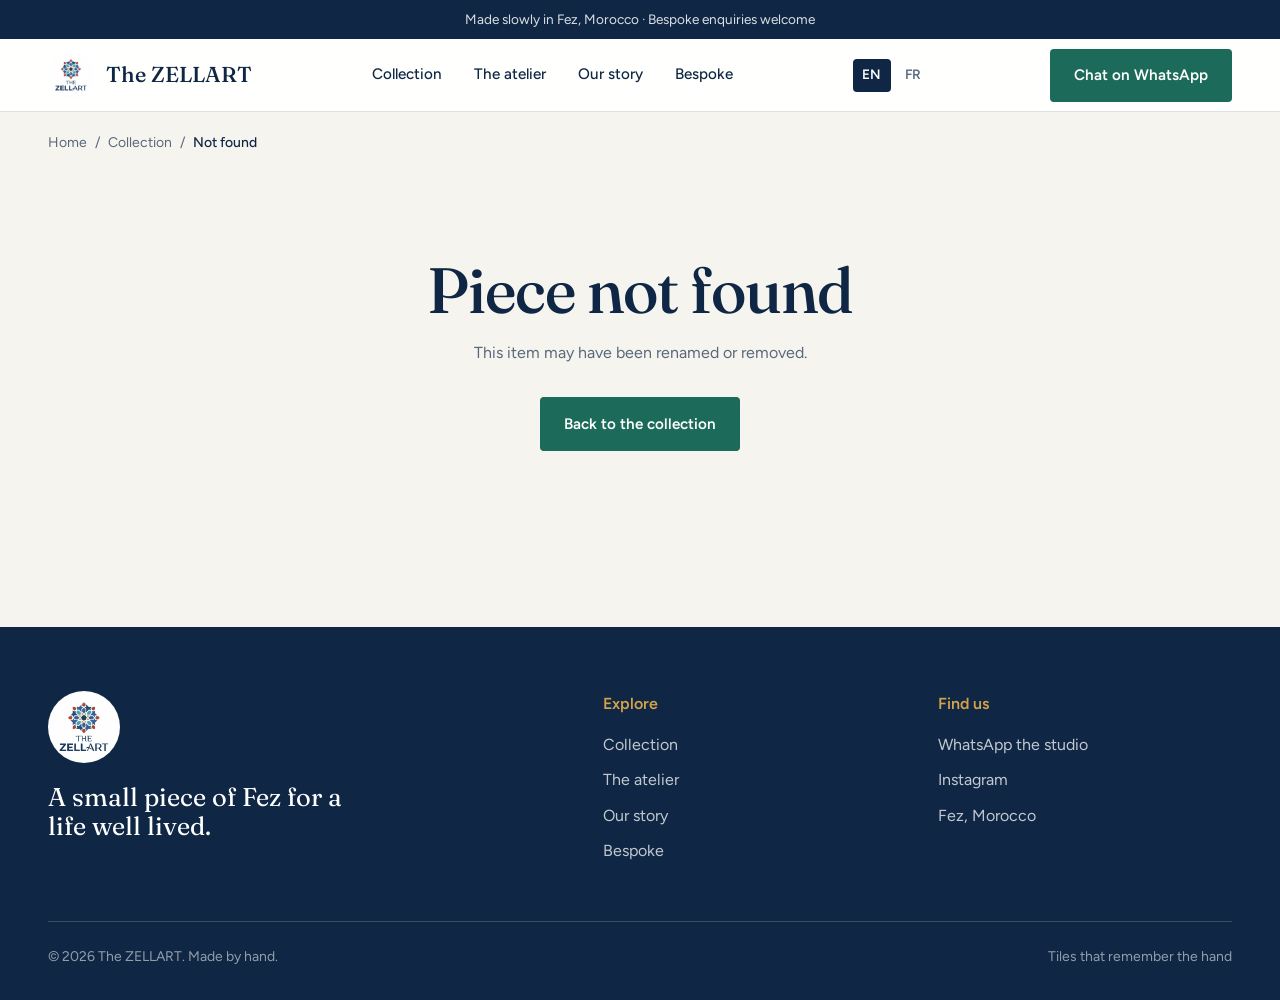
<file: detail.html>
<!DOCTYPE html>
<html lang="en">
<head>
  <meta charset="UTF-8" />
  <meta name="viewport" content="width=device-width, initial-scale=1.0" />
  <title>Product — The ZELLART</title>
  <link rel="icon" href="images/logo-head.png" />
  <link rel="preconnect" href="https://fonts.googleapis.com" />
  <link rel="preconnect" href="https://fonts.gstatic.com" crossorigin />
  <link href="https://fonts.googleapis.com/css2?family=Figtree:wght@400;500;600;700&family=Fraunces:opsz,wght@9..144,400;9..144,500&display=swap" rel="stylesheet" />
  <link rel="stylesheet" href="css/style.css" />
  <link rel="stylesheet" href="css/detail.css" />
</head>
<body>

  <div class="topbar" data-site="topbar"></div>

  <header class="site-header">
    <div class="container header-inner">
      <a href="index.html" class="brand">
        <img src="images/logo.jpeg" alt="The ZELLART" class="brand-logo" />
        <span class="brand-name">The ZELLART</span>
      </a>
      <nav class="nav-desktop" aria-label="Main navigation">
        <a href="index.html#collection" class="nav-link">Collection</a>
        <a href="index.html#atelier" class="nav-link">The atelier</a>
        <a href="index.html#story" class="nav-link">Our story</a>
        <a href="index.html#bespoke" class="nav-link">Bespoke</a>
      </nav>
      <a class="btn btn-primary" data-wa="header" target="_blank" rel="noreferrer">Chat on WhatsApp</a>
      <button class="menu-toggle" aria-label="Open menu" aria-expanded="false">
        <svg viewBox="0 0 24 24" width="22" height="22" fill="none" stroke="currentColor" stroke-width="2"><path d="M4 5h16M4 12h16M4 19h16"/></svg>
      </button>
    </div>
    <nav class="nav-mobile" hidden aria-label="Mobile navigation">
      <a href="index.html#collection">Collection</a>
      <a href="index.html#atelier">The atelier</a>
      <a href="index.html#story">Our story</a>
      <a href="index.html#bespoke">Bespoke</a>
      <a data-wa="mobile" target="_blank" rel="noreferrer">Chat on WhatsApp</a>
    </nav>
  </header>

  <nav class="container breadcrumb" aria-label="Breadcrumb">
    <a href="index.html">Home</a>
    <span>/</span>
    <a href="index.html#collection">Collection</a>
    <span>/</span>
    <span data-breadcrumb></span>
  </nav>

  <main class="container product-detail" data-detail>
    <!-- Filled by js/detail.js -->
  </main>

  <footer class="site-footer">
    <div class="container">
      <div class="footer-grid">
        <div>
          <img src="images/logo.jpeg" alt="The ZELLART" class="footer-logo" />
          <p class="footer-tagline" data-site="footer.tagline"></p>
        </div>
        <div>
          <p class="footer-label">Explore</p>
          <a href="index.html#collection">Collection</a>
          <a href="index.html#atelier">The atelier</a>
          <a href="index.html#story">Our story</a>
          <a href="index.html#bespoke">Bespoke</a>
        </div>
        <div>
          <p class="footer-label">Find us</p>
          <a data-wa="footer" target="_blank" rel="noreferrer">WhatsApp the studio</a>
          <a href="https://instagram.com/thezellart" target="_blank" rel="noreferrer">Instagram</a>
          <span>Fez, Morocco</span>
        </div>
      </div>
      <div class="footer-bottom">
        <span>© 2026 The ZELLART. Made by hand.</span>
        <span>Tiles that remember the hand</span>
      </div>
    </div>
  </footer>

  <!-- Sticky order bar -->
  <div class="order-bar" data-order-bar hidden>
    <div class="container order-bar-inner">
      <div class="order-bar-info">
        <img data-ob-image alt="" />
        <div>
          <p class="ob-name" data-ob-name></p>
          <p class="ob-price" data-ob-price></p>
        </div>
      </div>
      <button class="btn btn-primary" data-ob-cta>Order on WhatsApp</button>
    </div>
  </div>

  <!-- Lightbox -->
  <div class="lightbox" data-lightbox hidden>
    <button class="lightbox-close" data-lightbox-close aria-label="Close">×</button>
    <button class="lightbox-prev" data-lightbox-prev aria-label="Previous">‹</button>
    <img class="lightbox-img" data-lightbox-img alt="" />
    <button class="lightbox-next" data-lightbox-next aria-label="Next">›</button>
  </div>

  <script src="js/data.js"></script>
  <script src="js/products-fr.js"></script>
  <script src="js/i18n.js"></script>
  <script src="js/detail.js"></script>
  <script>
    // Mobile menu (the detail page had no handler before)
    (function () {
      var btn = document.querySelector(".menu-toggle"), nav = document.querySelector(".nav-mobile");
      btn.addEventListener("click", function () {
        var open = nav.hasAttribute("hidden");
        nav.toggleAttribute("hidden", !open);
        btn.setAttribute("aria-expanded", open);
      });
    })();
  </script>
</body>
</html>
</file>
<file: css/style.css>
/* ZELLART — theme tokens. Change these and the whole site follows. */
:root {
  --ink:      #0f2744;  /* Fez blue, deep glaze */
  --cobalt:   #1d4e9e;
  --emerald:  #1b6a5a;  /* buttons, links */
  --gold:     #d4a24a;  /* small accents only */
  --plaster:  #f5f4ef;  /* page background */
  --white:    #ffffff;
  --line:     rgba(15, 39, 68, 0.14);
  --muted:    rgba(15, 39, 68, 0.68);

  --font-sans:  "Figtree", system-ui, sans-serif;
  --font-serif: "Fraunces", Georgia, serif;
  --container: 1280px;
  --ease: 0.3s cubic-bezier(0.2, 0.7, 0.2, 1);
}

*, *::before, *::after { box-sizing: border-box; }
html { scroll-behavior: smooth; scroll-padding-top: 80px; }
body { margin: 0; font-family: var(--font-sans); font-size: 1rem; line-height: 1.6; background: var(--plaster); color: var(--ink); -webkit-font-smoothing: antialiased; overflow-x: hidden; }
img { max-width: 100%; display: block; }
a { color: inherit; text-decoration: none; }
button { font: inherit; background: none; border: 0; cursor: pointer; color: inherit; }
:focus-visible { outline: 3px solid var(--gold); outline-offset: 3px; }
::selection { background: var(--gold); color: var(--ink); }

.container { max-width: var(--container); margin: 0 auto; padding: 0 1.25rem; }
@media (min-width: 640px)  { .container { padding: 0 2rem; } }
@media (min-width: 1024px) { .container { padding: 0 3rem; } }

h1, h2, h3, .hero-title, .section-title { font-family: var(--font-serif); font-weight: 500; line-height: 1.08; letter-spacing: -0.015em; margin: 0; }
em { font-style: normal; }

/* Topbar & header */
.topbar { background: var(--ink); color: rgba(255,255,255,.85); text-align: center; padding: .55rem 1rem; font-size: .85rem; }
.site-header { position: sticky; top: 0; z-index: 30; background: rgba(255,255,255,.94); backdrop-filter: blur(12px); border-bottom: 1px solid var(--line); }
.header-inner { display: flex; align-items: center; justify-content: space-between; gap: 1rem; height: 72px; }
.brand { display: flex; align-items: center; gap: .75rem; }
.brand-logo { width: 46px; height: 46px; border-radius: 50%; object-fit: cover; }
.brand-name { display: none; font-family: var(--font-serif); font-size: 1.35rem; font-weight: 500; }
@media (min-width: 640px) { .brand-name { display: inline; } }
.nav-desktop { display: none; gap: 2rem; }
@media (min-width: 768px) { .nav-desktop { display: flex; } }
.nav-link { font-size: .95rem; font-weight: 500; padding: .25rem 0; border-bottom: 2px solid transparent; transition: border-color var(--ease); }
.nav-link:hover { border-color: var(--gold); }
.menu-toggle { display: block; padding: .5rem; }
@media (min-width: 768px) { .menu-toggle { display: none; } }
.nav-mobile { display: flex; flex-direction: column; gap: 1rem; padding: 1.25rem; border-top: 1px solid var(--line); background: var(--white); }
.nav-mobile a { font-size: 1.05rem; font-weight: 500; }
@media (min-width: 768px) { .nav-mobile { display: none !important; } }
.header-inner .btn { display: none; }
@media (min-width: 640px) { .header-inner .btn { display: inline-flex; } }

/* Buttons */
.btn { display: inline-flex; align-items: center; justify-content: center; gap: .6rem; padding: .9rem 1.5rem; font-size: .95rem; font-weight: 600; border-radius: 4px; transition: background var(--ease), transform var(--ease), color var(--ease); width: fit-content; }
.btn-primary { background: var(--emerald); color: var(--white); }
.btn-primary:hover { background: #14544a; transform: translateY(-2px); }
.btn-ghost { color: var(--white); border: 1px solid rgba(255,255,255,.55); }
.btn-ghost:hover { background: rgba(255,255,255,.12); }
.btn-outline { border: 1px solid rgba(255,255,255,.5); color: var(--white); margin-top: 2.5rem; }
.btn-outline:hover { background: var(--white); color: var(--ink); }
.btn-light { background: var(--white); color: var(--emerald); }
.btn-light:hover { background: var(--gold); color: var(--ink); transform: translateY(-2px); }

/* Hero: full-bleed photo */
.hero { position: relative; display: flex; align-items: flex-end; min-height: min(86vh, 760px); color: var(--white); overflow: hidden; background: var(--ink); }
.hero-bg { position: absolute; inset: 0; width: 100%; height: 100%; object-fit: cover; }
.hero::after { content: ""; position: absolute; inset: 0; background: linear-gradient(90deg, rgba(10,24,45,.85) 0%, rgba(10,24,45,.5) 55%, rgba(10,24,45,.1) 100%), linear-gradient(0deg, rgba(10,24,45,.5), transparent 40%); }
.hero-inner { position: relative; z-index: 1; width: 100%; padding-top: 6rem; padding-bottom: 4.5rem; }
.hero-text { max-width: 640px; animation: rise .9s var(--ease) both; }
.eyebrow { display: block; margin-bottom: 1.25rem; }
.eyebrow .line { display: none; }
.eyebrow span { color: var(--gold); font-weight: 600; font-size: 1rem; }
.hero-title { font-size: clamp(3rem, 8vw, 6rem); line-height: 1; }
.hero-sub { font-size: 1.2rem; max-width: 470px; margin: 1.5rem 0 0; color: rgba(255,255,255,.88); }
.hero-actions { display: flex; flex-wrap: wrap; gap: 1rem; margin-top: 2rem; }
.hero-stats { display: none; }
@keyframes rise { from { opacity: 0; transform: translateY(20px); } to { opacity: 1; transform: none; } }

/* Trust strip */
.trust { background: var(--white); border-bottom: 1px solid var(--line); }
.trust-grid { display: grid; grid-template-columns: 1fr 1fr; gap: 1.5rem 1.25rem; padding-top: 1.75rem; padding-bottom: 1.75rem; }
@media (min-width: 900px) { .trust-grid { grid-template-columns: repeat(4, 1fr); } }
.trust-item strong { display: block; font-size: 1rem; }
.trust-item span { font-size: .875rem; color: var(--muted); }

/* Sections */
.section { padding: 5rem 0; }
@media (min-width: 768px) { .section { padding: 7rem 0; } }
.section-white { background: var(--white); }
.section-ink { background: var(--ink); color: var(--white); }
.section-sand { background: #ebe8df; padding: 4rem 0; }
.section-teal { background: var(--emerald); color: var(--white); }
.section-head { display: flex; flex-direction: column; gap: 1.25rem; justify-content: space-between; align-items: flex-start; margin-bottom: 2.5rem; }
@media (min-width: 768px) { .section-head { flex-direction: row; align-items: flex-end; } }
.section-title { font-size: clamp(2rem, 4.6vw, 3.4rem); margin-top: .5rem; }
.section-title.light { color: var(--white); }
.section-title.center { text-align: center; margin-left: auto; margin-right: auto; max-width: 780px; }
.section-note { max-width: 380px; margin: 0; color: var(--muted); }
.eyebrow-text { font-size: .95rem; font-weight: 600; color: var(--emerald); }
.eyebrow-text.accent { color: var(--emerald); }
.eyebrow-text.light { color: var(--gold); }

/* Filters */
.filters { display: flex; flex-wrap: wrap; gap: .5rem; align-items: center; }
.filter-btn { padding: .55rem 1.2rem; font-size: .95rem; font-weight: 500; border: 1px solid var(--line); border-radius: 999px; transition: all var(--ease); }
.filter-btn:hover { border-color: var(--ink); }
.filter-btn.active { background: var(--ink); color: var(--white); border-color: var(--ink); }
.filter-count { margin-left: auto; font-size: .875rem; color: var(--muted); display: none; }
@media (min-width: 640px) { .filter-count { display: block; } }

/* Product grid */
.product-grid { display: grid; gap: 2.75rem 1.5rem; margin-top: 2rem; grid-template-columns: 1fr; }
@media (min-width: 640px)  { .product-grid { grid-template-columns: repeat(2, 1fr); } }
@media (min-width: 1024px) { .product-grid { grid-template-columns: repeat(3, 1fr); gap: 3.25rem 1.75rem; } }
.product-link { display: block; }
.product-image { position: relative; aspect-ratio: 4 / 5; overflow: hidden; background: #e4e0d6; border-radius: 3px; }
.product-image img { width: 100%; height: 100%; object-fit: cover; transition: transform .8s var(--ease); }
.product-link:hover .product-image img { transform: scale(1.04); }
.product-tag { position: absolute; top: .85rem; left: .85rem; background: var(--white); padding: .25rem .65rem; font-size: .8rem; font-weight: 600; border-radius: 3px; }
.product-cta { position: absolute; bottom: .85rem; right: .85rem; width: 42px; height: 42px; display: flex; align-items: center; justify-content: center; background: var(--gold); color: var(--ink); border-radius: 50%; opacity: 0; transform: translateY(8px); transition: all var(--ease); }
.product-link:hover .product-cta { opacity: 1; transform: none; }
.product-meta { margin-top: 1rem; display: flex; justify-content: space-between; gap: 1rem; }
.product-meta h3 { font-size: 1.45rem; }
.product-meta p { margin: .35rem 0 0; font-size: .95rem; color: var(--muted); }
.product-arrow { display: none; }

/* Atelier */
.atelier-grid { display: grid; gap: 3rem; grid-template-columns: 1fr; }
@media (min-width: 1024px) { .atelier-grid { grid-template-columns: .9fr 1.1fr; gap: 6rem; align-items: center; } }
.atelier-image { margin-top: 1.5rem; aspect-ratio: .85; max-width: 520px; overflow: hidden; border-radius: 3px; background: rgba(255,255,255,.06); }
.atelier-image img { width: 100%; height: 100%; object-fit: cover; }
.atelier-caption { margin-top: 1rem; max-width: 380px; font-size: .9rem; color: rgba(255,255,255,.62); }
.atelier-body { margin-top: 1.5rem; max-width: 500px; font-size: 1.1rem; color: rgba(255,255,255,.8); }
.steps { margin-top: 2.5rem; max-width: 580px; display: grid; grid-template-columns: 1fr; border-top: 1px solid rgba(255,255,255,.2); }
@media (min-width: 640px) { .steps { grid-template-columns: repeat(3, 1fr); } }
.step { padding: 1.25rem 0; border-bottom: 1px solid rgba(255,255,255,.2); }
@media (min-width: 640px) { .step { border-bottom: 0; border-right: 1px solid rgba(255,255,255,.2); padding: 1.25rem; } .step:first-child { padding-left: 0; } .step:last-child { border-right: 0; padding-right: 0; } }
.step-n { font-family: var(--font-serif); font-size: 1.3rem; color: var(--gold); }
.step h3 { margin: .75rem 0 0; font-size: 1.3rem; }
.step p { margin: .5rem 0 0; font-size: .9rem; color: rgba(255,255,255,.65); }

/* Story */
.section-story { background: var(--white); }
.story-grid { display: grid; grid-template-columns: 1fr; gap: 3rem; align-items: center; }
@media (min-width: 1024px) { .story-grid { grid-template-columns: 1fr 1fr; gap: 5rem; } }
.story-media { display: flex; flex-direction: column; gap: .75rem; }
.story-video { position: relative; aspect-ratio: 16 / 9; overflow: hidden; background: #000; border-radius: 3px; }
.story-video video { position: absolute; inset: 0; width: 100%; height: 100%; object-fit: cover; }
.story-small { width: 40%; max-width: 180px; aspect-ratio: 1; overflow: hidden; margin-left: auto; border-radius: 3px; }
.story-small img { width: 100%; height: 100%; object-fit: cover; }
@media (max-width: 639px) { .story-small { display: none; } }
.story-paragraph { margin: 1.1rem 0 0; color: var(--muted); max-width: 540px; }
.story-paragraph:first-child { margin-top: 1.75rem; }
.story-values { margin-top: 2.25rem; display: grid; gap: 1.25rem 2rem; padding-top: 2rem; border-top: 1px solid var(--line); }
@media (min-width: 640px) { .story-values { grid-template-columns: 1fr 1fr; } }
.story-value h3 { font-size: 1.15rem; margin-bottom: .25rem; }
.story-value p { margin: 0; font-size: .92rem; color: var(--muted); }
.story-text .btn-primary { margin-top: 2.25rem; }

/* Patterns */
.pattern-grid { display: grid; grid-template-columns: repeat(2, 1fr); gap: .85rem; }
@media (min-width: 768px) { .pattern-grid { grid-template-columns: repeat(4, 1fr); gap: 1.25rem; } .pattern-grid figure.md-offset { margin-top: 2rem; } }
.pattern-grid figure { margin: 0; overflow: hidden; border-radius: 3px; background: var(--white); }
.pattern-grid .aspect-pattern { aspect-ratio: .85; overflow: hidden; }
.pattern-grid img { width: 100%; height: 100%; object-fit: cover; transition: transform .8s var(--ease); }
.pattern-grid figure:hover img { transform: scale(1.05); }
.pattern-grid figcaption { padding: .75rem 1rem; font-size: .9rem; font-weight: 500; }

/* Bespoke */
.bespoke { padding: 6rem 0; }
@media (min-width: 768px) { .bespoke { padding: 8rem 0; } }
.bespoke-inner { max-width: 900px; margin: 0 auto; text-align: center; display: flex; flex-direction: column; align-items: center; }
.bespoke-body { margin: 1.5rem auto 2rem; max-width: 520px; font-size: 1.1rem; color: rgba(255,255,255,.85); }
.bespoke-note { margin-top: 1rem; font-size: .9rem; color: rgba(255,255,255,.7); }

/* Footer */
.site-footer { background: var(--ink); color: var(--white); padding: 4rem 0 2rem; }
.footer-grid { display: grid; gap: 2.5rem; padding-bottom: 3rem; border-bottom: 1px solid rgba(255,255,255,.18); }
@media (min-width: 768px) { .footer-grid { grid-template-columns: 1.4fr .8fr .8fr; } }
.footer-logo { width: 72px; height: 72px; border-radius: 50%; object-fit: cover; }
.footer-tagline { margin: 1.25rem 0 0; max-width: 320px; font-family: var(--font-serif); font-size: 1.6rem; line-height: 1.15; }
.footer-label { margin: 0 0 1rem; font-weight: 600; color: var(--gold); }
.footer-grid a, .footer-grid span { display: block; margin-bottom: .6rem; color: rgba(255,255,255,.75); transition: color var(--ease); }
.footer-grid a:hover { color: var(--white); }
.footer-bottom { display: flex; flex-direction: column; gap: .5rem; padding-top: 1.5rem; font-size: .875rem; color: rgba(255,255,255,.55); }
@media (min-width: 640px) { .footer-bottom { flex-direction: row; justify-content: space-between; } }

/* Floating WhatsApp (home) */
.wa-float { position: fixed; right: 1rem; bottom: 1rem; z-index: 35; background: #25d366; color: #0b2b17; font-weight: 700; font-size: .95rem; padding: .85rem 1.2rem; border-radius: 999px; box-shadow: 0 8px 24px rgba(0,0,0,.2); transition: transform var(--ease); }
.wa-float:hover { transform: translateY(-3px); }

/* Fade-in on scroll (only when JS is running, so content never stays hidden) */
.js .reveal { opacity: 0; transition: opacity .7s ease; }
.js .reveal.is-visible { opacity: 1; }
.reveal-delay-1 { transition-delay: .1s; }
.reveal-delay-2 { transition-delay: .2s; }

@media (max-width: 767px) { .hero { min-height: 82vh; } .hero-inner { padding-bottom: 3rem; } }
@media (prefers-reduced-motion: reduce) {
  html { scroll-behavior: auto; }
  *, *::before, *::after { transition-duration: .01ms !important; animation-duration: .01ms !important; }
  .js .reveal { opacity: 1; }
}

/* How ordering works */
.how-grid { list-style: none; margin: 2.5rem 0; padding: 0; display: grid; gap: 1.5rem; grid-template-columns: 1fr; }
@media (min-width: 640px) { .how-grid { grid-template-columns: repeat(2, 1fr); } }
@media (min-width: 1024px) { .how-grid { grid-template-columns: repeat(4, 1fr); gap: 2rem; } }
.how-step { padding-top: 1.25rem; border-top: 2px solid var(--ink); }
.how-n { font-family: var(--font-serif); font-size: 2rem; color: var(--emerald); line-height: 1; }
.how-step h3 { margin: .75rem 0 .4rem; font-size: 1.5rem; }
.how-step p { margin: 0; color: var(--muted); max-width: 280px; }

/* Reviews */
.reviews-grid { display: grid; gap: 2rem; margin-top: 2rem; grid-template-columns: 1fr; }
@media (min-width: 768px) { .reviews-grid { grid-template-columns: repeat(3, 1fr); } }
.review { margin: 0; padding-top: 1.25rem; border-top: 2px solid var(--ink); }
.review blockquote { margin: 0 0 1rem; font-family: var(--font-serif); font-size: 1.25rem; line-height: 1.35; }
.review figcaption { font-size: .95rem; color: var(--muted); }

/* Language switcher */
.lang { display: flex; gap: .25rem; margin-inline-start: auto; }
@media (min-width: 768px) { .lang { margin-inline-start: 0; } }
.lang button { padding: .35rem .6rem; font-size: .85rem; font-weight: 600; border-radius: 4px; color: var(--muted); }
.lang button:hover { color: var(--ink); }
.lang button.active { background: var(--ink); color: var(--white); }
</file>
<file: css/detail.css>
/* Product detail page */
.breadcrumb { padding-top: 1.25rem; padding-bottom: 1.25rem; display: flex; gap: .5rem; flex-wrap: wrap; font-size: .875rem; color: var(--muted); }
.breadcrumb a:hover { color: var(--emerald); text-decoration: underline; }
.breadcrumb span:last-child { color: var(--ink); font-weight: 500; }

.product-detail { display: grid; grid-template-columns: 1fr; gap: 2.5rem; padding-bottom: 6rem; }
@media (min-width: 1024px) { .product-detail { grid-template-columns: 1.15fr .85fr; gap: 4rem; align-items: start; } }

/* Gallery */
.gallery { display: grid; grid-template-columns: 1fr; gap: .75rem; }
@media (min-width: 640px) { .gallery { grid-template-columns: 84px 1fr; gap: 1rem; align-items: start; } }
.gallery-thumbs { display: flex; gap: .5rem; overflow-x: auto; order: 2; }
@media (min-width: 640px) { .gallery-thumbs { flex-direction: column; overflow: visible; order: 0; } }
.thumb { width: 64px; height: 64px; padding: 0; border: 2px solid transparent; background: #e4e0d6; overflow: hidden; flex-shrink: 0; opacity: .65; border-radius: 3px; transition: opacity .2s, border-color .2s; }
@media (min-width: 640px) { .thumb { width: 84px; height: 84px; } }
.thumb img { width: 100%; height: 100%; object-fit: cover; }
.thumb:hover { opacity: 1; }
.thumb.active { border-color: var(--ink); opacity: 1; }
.gallery-main { aspect-ratio: 1; overflow: hidden; background: #e4e0d6; cursor: zoom-in; border-radius: 3px; }
.gallery-main img { width: 100%; height: 100%; object-fit: cover; transition: transform .6s var(--ease); }
.gallery-main:hover img { transform: scale(1.03); }

/* Info column */
.detail-info { position: relative; }
.detail-type { font-size: .95rem; font-weight: 600; color: var(--emerald); }
.detail-title { font-size: clamp(2.1rem, 4.2vw, 3.2rem); margin: .5rem 0 0; }
.detail-rating { margin-top: .75rem; font-size: .95rem; color: var(--muted); }
.detail-price-note { margin-top: 1.25rem; font-size: 1.25rem; font-weight: 600; }

.option-block { margin-top: 1.5rem; padding-top: 1.5rem; border-top: 1px solid var(--line); }
.option-label { display: block; font-size: .9rem; font-weight: 600; margin-bottom: .5rem; }
.option-select { width: 100%; padding: .9rem 1rem; background: var(--white); border: 1px solid var(--line); border-radius: 4px; font: inherit; color: var(--ink); cursor: pointer; }

.order-btn { display: flex; align-items: center; justify-content: center; gap: .65rem; width: 100%; margin-top: 1.5rem; padding: 1.1rem; background: var(--emerald); color: var(--white); font-size: 1.05rem; font-weight: 600; border-radius: 4px; transition: background var(--ease), transform var(--ease); }
.order-btn:hover { background: #14544a; transform: translateY(-2px); }

.detail-secondary-actions { display: flex; gap: .75rem; margin-top: .75rem; flex-wrap: wrap; }
.detail-secondary-actions a { flex: 1; text-align: center; padding: .85rem; border: 1px solid var(--line); border-radius: 4px; font-size: .95rem; font-weight: 500; transition: border-color var(--ease); }
.detail-secondary-actions a:hover { border-color: var(--ink); }
.detail-seller-note { margin-top: 1.25rem; padding: 1rem; background: #ebe8df; border-radius: 4px; font-size: .9rem; color: var(--muted); }

.detail-block { margin-top: 1.75rem; padding-top: 1.5rem; border-top: 1px solid var(--line); }
.detail-block h3 { margin: 0 0 .75rem; font-family: var(--font-sans); font-size: 1rem; font-weight: 700; letter-spacing: 0; }
.detail-block p { margin: 0; color: var(--muted); }
.dim-table { display: grid; }
.dim-row { display: flex; justify-content: space-between; padding: .55rem 0; border-bottom: 1px dashed var(--line); font-size: .95rem; }
.dim-key { color: var(--muted); }
.includes-list { list-style: none; padding: 0; margin: 0; display: grid; gap: .5rem; }
.includes-list li { display: flex; gap: .5rem; color: var(--muted); }
.includes-list li::before { content: "✓"; color: var(--emerald); font-weight: 700; }
.detail-back { display: inline-block; margin-top: 2rem; font-weight: 500; color: var(--muted); }
.detail-back:hover { color: var(--emerald); }

/* Related */
.related { background: var(--white); padding: 5rem 0; }
.related h2 { font-size: clamp(1.7rem, 3vw, 2.4rem); margin: 0 0 2rem; }
.related-grid { display: grid; grid-template-columns: repeat(2, 1fr); gap: 1.25rem; }
@media (min-width: 768px) { .related-grid { grid-template-columns: repeat(4, 1fr); } }
.related-card { display: block; }
.related-card .image-wrap { aspect-ratio: .9; overflow: hidden; background: #e4e0d6; border-radius: 3px; }
.related-card img { width: 100%; height: 100%; object-fit: cover; transition: transform .6s var(--ease); }
.related-card:hover img { transform: scale(1.05); }
.related-card h3 { font-size: 1.2rem; margin: .75rem 0 .25rem; }
.related-card p { margin: 0; font-size: .9rem; color: var(--muted); }

/* Sticky order bar */
.order-bar { position: fixed; bottom: 0; left: 0; right: 0; background: var(--white); border-top: 1px solid var(--line); box-shadow: 0 -8px 24px rgba(15,39,68,.08); z-index: 40; transform: translateY(100%); transition: transform .3s var(--ease); }
.order-bar.visible { transform: none; }
.order-bar-inner { display: flex; align-items: center; justify-content: space-between; gap: 1rem; padding-top: .75rem; padding-bottom: .75rem; }
.order-bar-info { display: flex; align-items: center; gap: .75rem; }
.order-bar-info img { width: 46px; height: 46px; object-fit: cover; border-radius: 3px; }
.ob-name { font-family: var(--font-serif); font-size: 1.1rem; margin: 0; line-height: 1.1; }
.ob-price { font-size: .85rem; margin: .15rem 0 0; color: var(--muted); }

/* Lightbox */
.lightbox { position: fixed; inset: 0; z-index: 200; background: rgba(8,18,34,.94); display: flex; align-items: center; justify-content: center; opacity: 0; transition: opacity .25s; }
.lightbox[hidden] { display: none; }
.lightbox.visible { opacity: 1; }
.lightbox-img { max-width: 92vw; max-height: 88vh; object-fit: contain; }
.lightbox-close, .lightbox-prev, .lightbox-next { position: absolute; background: rgba(255,255,255,.1); color: #fff; border: 1px solid rgba(255,255,255,.25); width: 44px; height: 44px; font-size: 22px; border-radius: 50%; }
.lightbox-close:hover, .lightbox-prev:hover, .lightbox-next:hover { background: rgba(255,255,255,.22); }
.lightbox-close { top: 20px; right: 20px; }
.lightbox-prev { left: 20px; top: 50%; transform: translateY(-50%); }
.lightbox-next { right: 20px; top: 50%; transform: translateY(-50%); }

.not-found { grid-column: 1 / -1; text-align: center; padding: 5rem 0; }
.not-found h1 { font-size: clamp(2.4rem, 6vw, 4rem); margin: 0 0 1rem; }
.not-found p { color: var(--muted); margin: 0 0 2rem; }
.not-found .btn { margin: 0 auto; }
</file>
